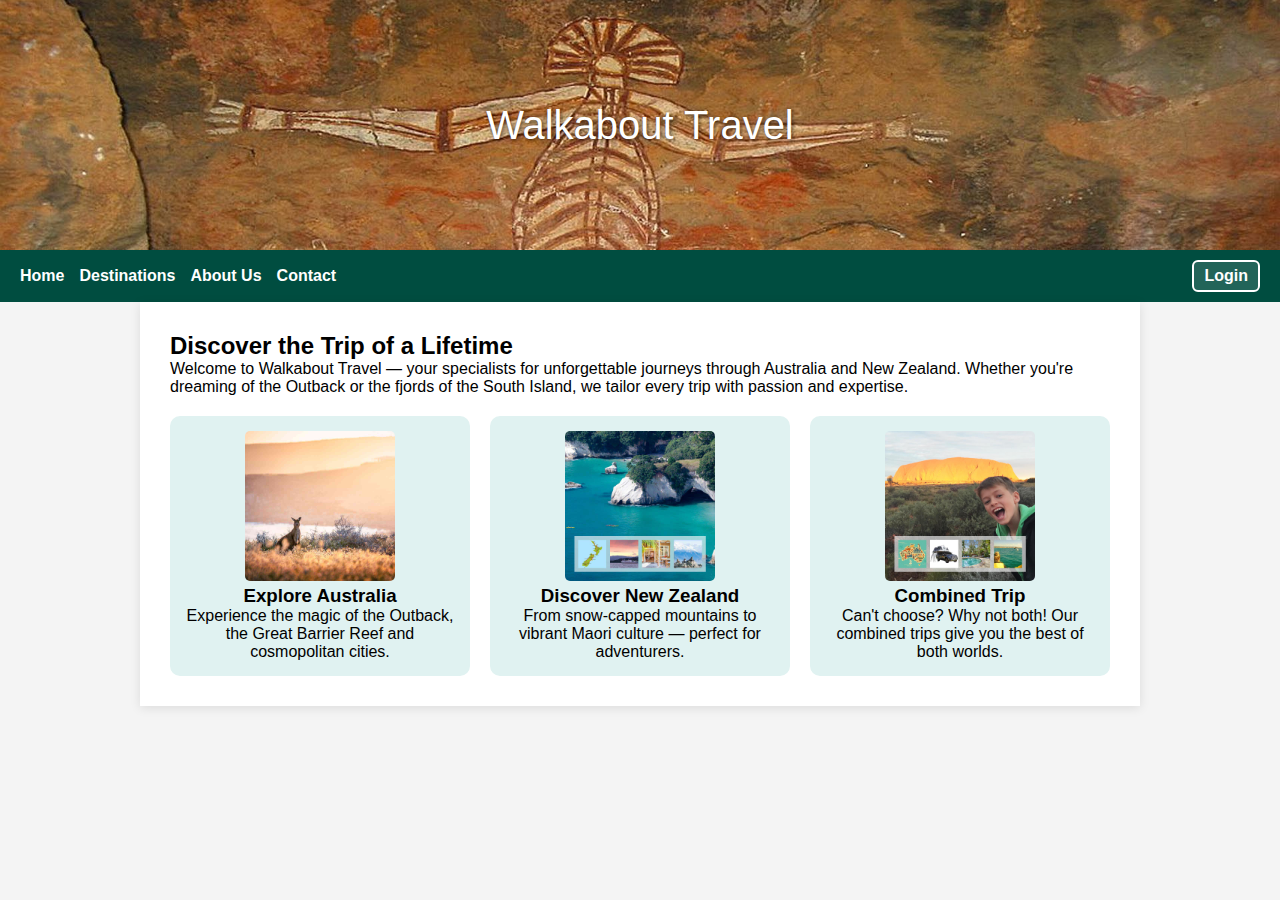
<file: index.html>
<!DOCTYPE html>
<html lang="en">
<head>
    <meta charset="UTF-8">
    <meta name="viewport" content="width=device-width, initial-scale=1.0">
    <title>Walkabout Travel</title>
    <link rel="stylesheet" href="../CSS/styles.css">
    <style>
        body {
            margin: 0;
            font-family: Arial, sans-serif;
            background-color: #f4f4f4;
        }

        header {
            background: url('../Pictures/banner.jpg') center/cover no-repeat;
            height: 250px;
            display: flex;
            align-items: center;
            justify-content: center;
            color: white;
            text-shadow: 1px 1px 4px rgba(0,0,0,0.7);
            font-size: 2.5rem;
        }

        nav {
            background-color: #004d40;
            padding: 10px 20px;
            display: flex;
            justify-content: space-between;
            align-items: center;
        }

        nav .nav-links {
            display: flex;
            gap: 15px;
        }

        nav a {
            color: white;
            text-decoration: none;
            font-weight: bold;
        }

        nav a:hover {
            text-decoration: underline;
        }

        main {
            padding: 30px;
            max-width: 1000px;
            margin: auto;
            background-color: white;
            box-shadow: 0 2px 10px rgba(0,0,0,0.1);
        }

        .product-promo {
            display: grid;
            grid-template-columns: repeat(auto-fit, minmax(250px, 1fr));
            gap: 20px;
            margin-top: 20px;
        }

        .product {
            background: #e0f2f1;
            padding: 15px;
            border-radius: 10px;
            text-align: center;
        }

        .product img {
            max-width: 100%;
            height: 150px;
            object-fit: cover;
            border-radius: 5px;
        }

        .login-btn {
            background: #ffffff22;
            border: 2px solid #fff;
            padding: 5px 10px;
            border-radius: 6px;
            color: white;
        }

        .login-btn:hover {
            background: white;
            color: #004d40;
        }
    </style>
</head>
<body>
    <header>
        Walkabout Travel
    </header>

    <nav>
        <div class="nav-links">
            <a href="index.html">Home</a>
            <a href="#">Destinations</a>
            <a href="#">About Us</a>
            <a href="#">Contact</a>
        </div>
        <a class="login-btn" href="../PHP/login.php">Login</a>
    </nav>

    <main>
        <h2>Discover the Trip of a Lifetime</h2>
        <p>
            Welcome to Walkabout Travel — your specialists for unforgettable journeys through Australia and New Zealand. Whether you're dreaming of the Outback or the fjords of the South Island, we tailor every trip with passion and expertise.
        </p>

        <div class="product-promo">
            <div class="product">
                <img src="../Pictures/sample1.jpg" alt="Australia Tour">
                <h3>Explore Australia</h3>
                <p>Experience the magic of the Outback, the Great Barrier Reef and cosmopolitan cities.</p>
            </div>
            <div class="product">
                <img src="../Pictures/sample2.jpg" alt="New Zealand Tour">
                <h3>Discover New Zealand</h3>
                <p>From snow-capped mountains to vibrant Maori culture — perfect for adventurers.</p>
            </div>
            <div class="product">
                <img src="../Pictures/sample3.jpg" alt="Combined Tour">
                <h3>Combined Trip</h3>
                <p>Can't choose? Why not both! Our combined trips give you the best of both worlds.</p>
            </div>
        </div>
    </main>
</body>
</html>
</file>
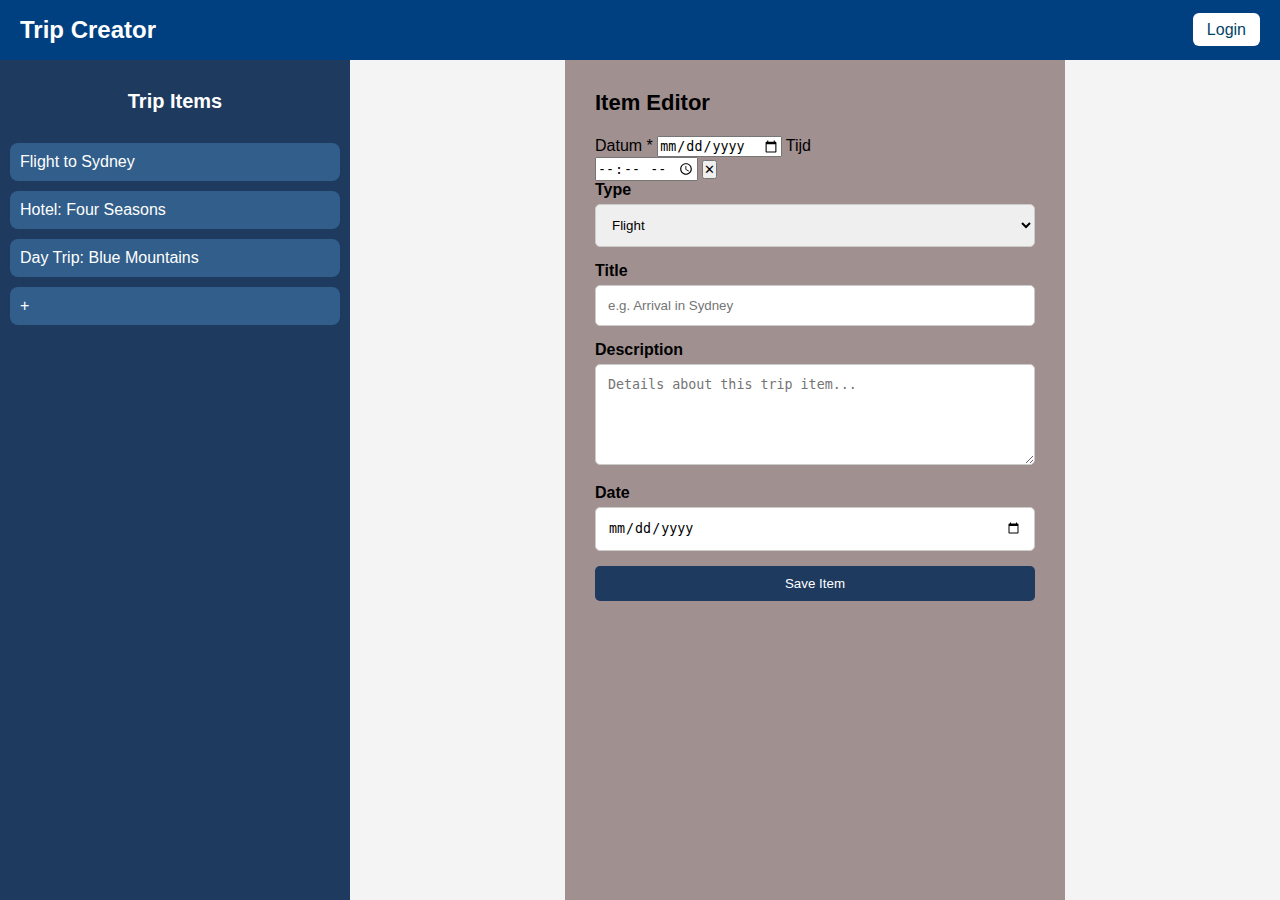
<file: HTML/trip_create - Copy.html>
<!DOCTYPE html>
<html lang="en">
<head>
  <meta charset="UTF-8" />
  <meta name="viewport" content="width=device-width, initial-scale=1.0" />
  <title>Trip Creator</title>
  <link rel="stylesheet" href="../CSS/styles.css" />
  <link rel="stylesheet" href="../CSS/trip_create.css" />
</head>
<body>
  <!-- Top Navigation Bar -->
  <header class="top-bar">
    <div class="logo">Trip Creator</div>
    <div class="account-button">
      <a href="../PHP/login.php" class="btn-account">Login</a>
    </div>
  </header>

  <!-- Main Layout -->
  <div class="creator-wrapper">
    <div class="sidebar">
      <h2 class="section-title">Trip Items</h2>
      <div class="item">Flight to Sydney</div>
      <div class="item">Hotel: Four Seasons</div>
      <div class="item">Day Trip: Blue Mountains</div>
      <div class="item" onclick="openEditor()">+</div>
    </div>

    <div class="editor-panel">
      <div class="editor-header section-title">Item Editor</div>
      <div class="form-row">
        <label for="item-date">Datum <span class="required">*</span></label>
        <input type="date" id="item-date" name="item-date" required>

        <label for="item-time">Tijd</label>
        <div class="time-input-wrapper">
          <input type="time" id="item-time" name="item-time">
          <button type="button" class="clear-time" onclick="document.getElementById('item-time').value = ''">✕</button>
        </div>
      </div>

      <div class="field">
        <label for="type">Type</label>
        <select id="type">
          <option>Flight</option>
          <option>Hotel</option>
          <option>Activity</option>
          <option>Transport</option>
        </select>
      </div>
      <div class="field">
        <label for="title">Title</label>
        <input type="text" id="title" placeholder="e.g. Arrival in Sydney" />
      </div>
      <div class="field">
        <label for="description">Description</label>
        <textarea id="description" rows="5" placeholder="Details about this trip item..."></textarea>
      </div>
      <div class="field">
        <label for="date">Date</label>
        <input type="date" id="date" />
      </div>
      <button class="btn" onclick="saveItem()">Save Item</button>
    </div>
  </div>

  <!-- Modal -->
  <div class="modal" id="modal">
    <div class="modal-content">
      <h3>Search Item</h3>
      <input type="text" placeholder="Search for item name..." />
      <button class="btn" style="margin-top:10px;">Search</button>
    </div>
  </div>

  <!-- Scripts -->
  <script>
    function openEditor() {
      document.getElementById('modal').style.display = 'flex';
    }

    function saveItem() {
      alert("Saving item... (placeholder)");
    }

    window.onclick = function(event) {
      const modal = document.getElementById('modal');
      if (event.target == modal) {
        modal.style.display = "none";
      }
    }
  </script>
</body>
</html>
</file>
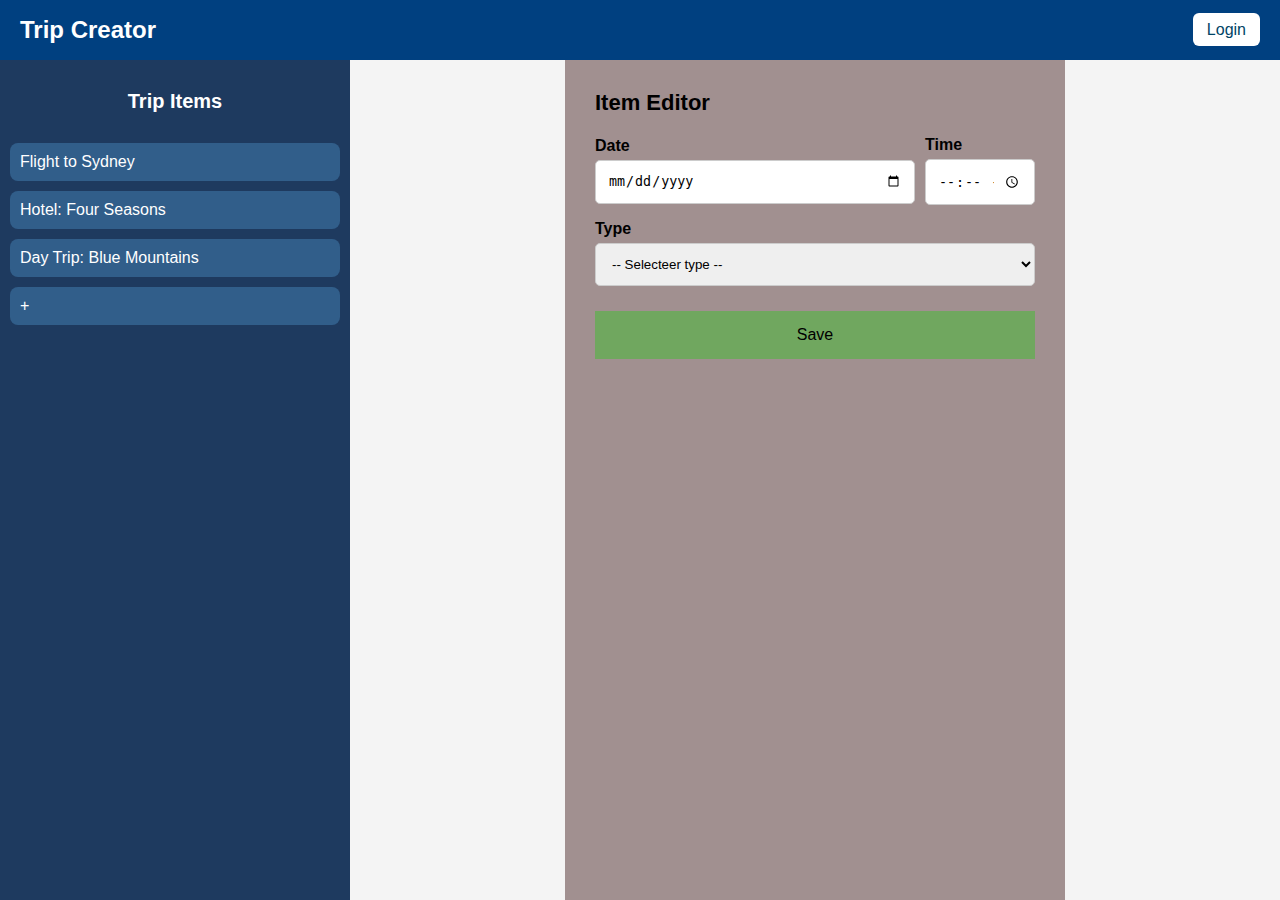
<file: HTML/trip_create.html>
<!DOCTYPE html>
<html lang="en">
<head>
  <meta charset="UTF-8" />
  <meta name="viewport" content="width=device-width, initial-scale=1.0" />
  <title>Trip Creator</title>
  <link rel="stylesheet" href="../CSS/styles.css" />
  <link rel="stylesheet" href="../CSS/trip_create.css" />
</head>
<body>
  <!-- Top Navigation Bar -->
  <header class="top-bar">
    <div class="logo">Trip Creator</div>
    <div class="account-button">
      <a href="../PHP/login.php" class="btn-account">Login</a>
    </div>
  </header>

  <!-- Main Layout -->
  <div class="creator-wrapper">
    <div class="sidebar">
      <h2 class="section-title">Trip Items</h2>
      <div class="item">Flight to Sydney</div>
      <div class="item">Hotel: Four Seasons</div>
      <div class="item">Day Trip: Blue Mountains</div>
      <div class="item" onclick="openEditor()">+</div>
    </div>

    <div class="editor-panel">
      <div class="editor-header section-title">Item Editor</div>

      <!-- Date and Time Row -->
      <div class="field inline">
        <div class="field-left">
          <label for="date">Date</label>
          <input type="date" id="date" required />
        </div>
        <div class="field-right">
          <label for="time">Time</label>
          <input type="time" id="time" />
        </div>
      </div>


      <!-- Type Selector -->
      <div class="field">
        <label for="mainType">Type</label>
        <select id="mainType" onchange="handleTypeChange()">
          <option value="">-- Selecteer type --</option>
          <option value="vlucht">Vluchten</option>
          <option value="accommodatie">Accommodatie</option>
          <option value="vervoer">Vervoer</option>
          <option value="excursie">Excursies</option>
          <option value="route">Route / Locatie informatie</option>
          <option value="notitie">Notitie pagina</option>
        </select>
      </div>

      <!-- Dynamic fields for Accommodatie -->
      <!--       <div id="accommodatieFields" style="display:none;">
        <div class="field">
          <label for="hotelName">Hotelnaam</label>
          <input type="text" id="hotelName" placeholder="Bijv. Four Seasons Sydney" />
        </div>
        <div class="field">
          <label for="hotelAddress">Adres</label>
          <input type="text" id="hotelAddress" placeholder="Straat + Plaats" />
        </div>
        <div class="field">
          <label for="nights">Aantal nachten</label>
          <input type="number" id="nights" min="1" placeholder="Bijv. 2" />
        </div>
      </div> -->

      <!-- Dynamic fields for Vlucht -->
      <div id="vluchtFields" style="display:none;">
        <div class="field">
          <label for="vluchtVan">Van</label>
          <input type="text" id="vluchtVan" placeholder="Bijv. Amsterdam (AMS)" />
        </div>
        <div class="field">
          <label for="vluchtNaar">Naar</label>
          <input type="text" id="vluchtNaar" placeholder="Bijv. Sydney (SYD)" />
        </div>
        <div class="field">
          <label for="maatschappij">Maatschappij</label>
          <input type="text" id="maatschappij" placeholder="Bijv. Singapore Airlines" />
        </div>
      </div>

      <!-- Dynamic fields for Accommodatie -->
        <!--       <div id="accommodatieFields" style="display:none;">
        <div class="field inline">
          <div class="field-left">
            <label for="searchCity">Stad</label>
            <input type="text" id="searchCity" placeholder="Bijv. Sydney" oninput="searchHotels()" />
          </div>
          <div class="field-right">
            <label for="searchNights">Aantal nachten</label>
            <input type="number" id="searchNights" min="1" placeholder="Bijv. 2" />
          </div>
        </div>
        <div class="field">
          <label for="searchName">Zoek hotelnaam</label>
          <input type="text" id="searchName" placeholder="Bijv. Four Seasons" oninput="filterHotelResults()" />
        </div>
        <div id="hotelResults" class="hotel-result-container"> -->
          <!-- Row for city and nights -->
          <!--           <div class="field-row">
            <input type="text" id="stad-input" placeholder="Stad" class="field-left" />
            <input type="number" id="nachten-input" placeholder="Nachten" class="field-right" />
          </div> -->

          <!-- Search box for filtering hotels by name -->
          <!--           <div class="field-row">
            <input type="text" id="hotel-search-input" placeholder="Zoek hotelnaam..." />
          </div> -->

          <!-- Container for hotel results -->
          <!--           <div id="hotel-results" class="hotel-results-container"></div>
        </div>        
      </div> -->

      <!-- Dynamic fields for Accommodatie -->
      <div id="accommodatieFields" style="display:none;">
        <!-- Inline input for Stad and Aantal nachten -->
        <div class="field inline">
          <div class="field-left">
            <label for="searchCity">Stad</label>
            <input type="text" id="searchCity" placeholder="Bijv. Sydney" oninput="searchHotels()" />
          </div>
          <div class="field-right">
            <label for="searchNights">Aantal nachten</label>
            <input type="number" id="searchNights" min="1" placeholder="Bijv. 2" />
          </div>
        </div>

        <!-- Hotel name filter -->
        <div class="field">
          <label for="searchName">Zoek hotelnaam</label>
          <input type="text" id="searchName" placeholder="Bijv. Four Seasons" oninput="filterHotelResults()" />
        </div>

        <!-- Container for hotel results -->
        <div id="hotel-results" class="hotel-results-container"></div>
      </div>



      <!-- <button class="btn" onclick="saveItem()">Save Item</button> -->
      <div id="actionButtons" class="action-buttons">
        <button id="saveItemBtn" class="save-btn">Save</button>
        <!-- Delete button will be added dynamically when needed -->
      </div>
    </div>
  </div>

  <!-- Modal -->
  <div class="modal" id="modal">
    <div class="modal-content">
      <h3>Search Item</h3>
      <input type="text" placeholder="Search for item name..." />
      <button class="btn" style="margin-top:10px;">Search</button>
    </div>
  </div>

  <!-- Scripts -->
  <script src="../JS/trip_create.js"></script>
</body>
</html>
</file>
<file: CSS/trip_create.css>
.floating-add-btn {
  position: fixed;
  right: 32px;
  bottom: 32px;
  z-index: 1000;
  background-color: #70a75f;
  /* soft green, matches save-btn */
  color: #fff;
  border: none;
  border-radius: 24px;
  padding: 16px 32px;
  font-size: 20px;
  font-weight: 600;
  box-shadow: 0 4px 16px rgba(0,0,0,0.15);
  cursor: pointer;
  display: none;
  transition: opacity 0.3s, transform 0.3s;
}
.floating-add-btn.visible {
  display: block;
  opacity: 1;
  transform: translateY(0);
}

/* Floating delete button - matches the add button style */
.floating-delete-btn {
  position: fixed;
  right: 32px; /* Far right corner */
  bottom: 32px; /* Same bottom position as add button */
  z-index: 1000;
  background-color: #dc3545;
  /* Red color for delete */
  color: #fff;
  border: none;
  border-radius: 24px;
  padding: 16px 32px;
  font-size: 20px;
  font-weight: 600;
  box-shadow: 0 4px 16px rgba(0,0,0,0.15);
  cursor: pointer;
  display: block;
  opacity: 1;
  width: auto;
  min-width: 120px;
  transition: opacity 0.3s, transform 0.3s, background-color 0.3s;
}

.floating-delete-btn:hover {
  background-color: #c82333; /* Darker red on hover */
}

/* Tour duration display */
.tour-duration {
  color: #666;
  font-size: 0.9em;
  margin: 4px 0;
  font-style: italic;
}
#product-options-form fieldset legend {
  display: none;
}
#product-checklist li:first-child {
  margin-top: 18px;
}
#product-checklist {
  margin-top: 18px;
}
/* Remove border from fieldset in product options form */
#product-options-form fieldset {
  border: none !important;
}

/* Action buttons styling */
#actionButtons {
  display: flex;
  gap: 10px;
  margin-top: 10px;
  align-items: center;
}

.delete-btn {
  background-color: #dc3545 !important; /* Red */
  color: white !important;
  border: none !important;
  padding: 10px 20px !important;
  border-radius: 4px !important;
  cursor: pointer !important;
  font-size: 14px !important;
  transition: background-color 0.3s ease;
}

.delete-btn:hover {
  background-color: #c82333 !important; /* Darker red on hover */
}

/* Update button styling when in edit mode */
#add-selection-btn[data-mode="update"] {
  background-color: #ff8c00 !important; /* Orange */
  color: white !important;
  transition: background-color 0.3s ease;
}

#add-selection-btn[data-mode="update"]:hover {
  background-color: #e67e00 !important; /* Darker orange on hover */
}

/* Edit mode indicator for sidebar items */
.item.editing {
  border-left: 4px solid #ff8c00 !important; /* Orange left border */
  background-color: rgba(255, 140, 0, 0.1) !important; /* Light orange background */
}

.item {
  cursor: pointer;
  transition: background-color 0.2s ease;
}

.item:hover {
  background-color: rgba(0, 0, 0, 0.05);
}

#product-extras-list {
  margin: 10px 0 0 0;
  padding-left: 0;
  display: block;
}

#product-extras-list div {
  margin-bottom: 8px;
  display: flex;
  align-items: center;
}

#product-extras-list input[type="checkbox"] {
  margin-right: 8px;
  accent-color: #007BFF;
}

#product-extras-list label {
  font-size: 15px;
  color: #333;
  cursor: pointer;
}
/* Restore product options flex layout for room cards */
.product-options {
  display: flex;
  flex-wrap: wrap;
  gap: 10px;
}

/* Restore main image box style */
.product-main-image {
  width: 100%;
  height: 250px;
  background-color: #ddd;
  background-position: center;
  background-size: cover;
  cursor: pointer;
  margin-top: 20px;
  margin-bottom: 20px;
}

/* Restore product info panel layout */
.product-info-panel {
  flex-grow: 1;
  font-size: 20px;
  margin-bottom: 20px;
  margin-top: 20px;
  padding: 10px;
  text-align: left;
  box-sizing: border-box;
  max-height: 100%;
  overflow-y: auto;
  padding-right: 10px;
  opacity: 0;
  transform: translateX(20px);
  transition: opacity 1.0s ease, transform 1.0s ease;
  visibility: hidden;
  pointer-events: none;
}
.product-info-panel.visible {
  opacity: 1;
  transform: translateX(0);
  visibility: visible;
  pointer-events: auto;
}

/* Room card styles */
.room-card {
  display: flex;
  flex-direction: column;
  align-items: center;
  border: 1px solid #ccc;
  border-radius: 10px;
  padding: 1rem;
  margin-bottom: 1rem;
  box-shadow: 0 2px 10px rgba(0,0,0,0.1);
  background: #fff;
  transition: box-shadow 0.3s, border 0.3s;
  width: 180px;
  min-width: 180px;
  max-width: 180px;
  box-sizing: border-box;
}
.room-card:hover {
  box-shadow: 0 4px 16px rgba(0,0,0,0.12);
  border-color: #007bff;
}
.room-card.selected {
  border-color: #28a745;
  box-shadow: 0 0 5px #28a745;
}
.room-card img {
  width: 100%;
  height: 100px;
  object-fit: cover;
  margin-bottom: 8px;
  cursor: pointer;
}
.room-card .room-name {
  font-weight: bold;
  text-align: center;
  width: 100%;
  word-break: break-word;
  display: -webkit-box;
/*   -webkit-line-clamp: 2;
  -webkit-box-orient: vertical; */
  overflow: hidden;
}
.room-card .room-price {
  font-size: 14px;
  color: #555;
  margin-top: auto;
}

/* Description panels */
#product-description {
  background-color: #f9f9f9;
  border-left: 4px solid #007BFF;
  border-radius: 8px;
  padding: 1rem 1.5rem;
  font-size: 14px;
  line-height: 1.5;
  color: #444;
  margin-bottom: 20px;
}
#product-description .description-title {
  margin-top: 0;
  font-size: 1.2rem;
  color: #007BFF;
  font-weight: 600;
  margin-bottom: 0.5rem;
}
#product-description p#product-description-content {
font-size: 20px;
font-weight: 500; /* medium */
line-height: 1.6;
color: #444;
margin: 0 0 8px 0;
margin-bottom: 14px;
font-family: inherit;
}
#room-description-box {
  margin-top: 2rem;
  padding: 1rem 1.5rem;
  background-color: #f9f9f9;
  border-left: 4px solid #007BFF;
  border-radius: 8px;
}
#room-description-box h3 {
  margin-top: 0;
  font-size: 1.2rem;
  color: #007BFF;
}
#room-description-box p {
  margin: 0;
  line-height: 1.5;
  color: #444;
}
.creator-wrapper {
  position: absolute;
  top: 60px;
  left: 0;
  right: 0;
  bottom: 0;
  display: flex;
  overflow: hidden;
}

.section-title {
  font-size: 20px;
  font-weight: 600;
/*   color: #333; */
  margin: 0;
  padding: 0;
}

/* Sidebar fixed width */
.sidebar {
  width: 350px;
  background-color: #1e3a5f;
  color: white;
  padding: 0 10px;
  overflow-y: auto;
  flex-shrink: 0; /* Prevent shrinking */
}

.sidebar h2 {
  font-size: 20px;
  margin-bottom: 20px;
  margin-top: 20px;
  padding: 10px;
  text-align: center;
}

.item {
  background: #315e8a;
  margin-bottom: 10px;
  padding: 10px;
  border-radius: 8px;
  cursor: pointer;
  color: #fff; /* Ensure text is visible on dark background */
}

/* Trip item content styling */
.item-header {
  display: flex;
  justify-content: space-between;
  align-items: center;
}

.item-title {
  margin: 4px 0;
  text-align: left;
  font-weight: 500;
}

.item-price {
  font-size: 0.9em;
  color: #ccc; /* Lighter color for better contrast on dark background */
}

/* Container for editor + results + save */
.trip-editor-container {
  display: flex;
  flex-direction: column;
  align-items: flex-start;
  /* height: 100%; */
  width: 500px;
  max-width: 500px;
  min-width: 500px;
  margin-left: 0; /* Center the editor container horizontally if there's extra space */
  margin-right: auto;
  flex-shrink: 0;
}

/* Editor panel fills full width of trip-editor-container */
.editor-panel {
  position: relative;
  display: flex;
  flex-direction: column;
  height: auto;
  flex-grow: 0;
  background: #a19090;
  min-height: unset;
  width: 500px;
  max-width: 500px;
  min-width: 500px;
  margin: 0 auto; /* center horizontally */
  padding: 30px;

  max-height: none;
  overflow: visible;
  /* overflow-y: auto; */
  box-sizing: border-box;
  transition: width 0.3s ease;
}

.editor-header {
  font-size: 22px;
  margin-bottom: 20px;
  cursor: pointer;
  display: flex;
  justify-content: space-between;
  align-items: center;
  user-select: none;
  transition: font-size 0.3s ease, margin-bottom 0.3s ease;
}

.editor-panel.collapsed .editor-header {
  font-size: 16px;
  margin-bottom: 0;
}

.collapse-indicator {
  font-size: 24px;
  font-weight: bold;
  transition: transform 0.3s ease, font-size 0.3s ease;
}

.editor-panel.collapsed .collapse-indicator {
  transform: rotate(180deg);
  font-size: 18px;
}

.editor-content {
  transition: all 0.3s ease;
}

.editor-panel.collapsed .editor-content {
  display: none;
}

.editor-panel.collapsed {
  max-height: 28px;
  overflow: hidden;
  padding: 5px 30px;
  transition: height 0.3s ease;
}

.editor-panel .toggle-button {
  position: absolute;
  bottom: 0;
  left: 0;
  width: 100%;
  box-sizing: border-box;
  background-color: #244870;
  color: #fff;
  padding: 5px 10px;
  font-size: 14px;
  border: none;
  border-radius: 0;
  cursor: pointer;
  text-align: left;
  margin: 0; /* remove any top/bottom margin */
}


.editor-panel.collapsed .toggle-button::after {
  max-height: 40px; /* Enough for button */
  overflow: hidden;
  padding: 5px 30px;
  position: relative;
  content: "▶ Invoer tonen";
}

.editor-panel:not(.collapsed) .toggle-button::after {
  content: "▼ Invoer verbergen";
}


.input-panel {
  /* Only take as much height as needed by visible inputs */
  display: flex;
  flex-direction: column;
  gap: 15px;
}

.editor-panel > *:not(.action-buttons):last-child {
  margin-bottom: 0 !important;
}

.action-buttons {
  /* position: absolute; */
  bottom: 0;
  left: 0;
  width: 100%;
  display: flex;
  /* border-top: 1px solid #ccc; */
}

.save-panel {
  padding: 0; /* remove inner padding to allow full size button */
  background-color: #f8f8f8;
  border-top: 1px solid #ccc;
  display: flex;
  width: 100%;
  height: 60px; /* fixed height, adjust if needed */
  box-sizing: border-box;
}

.save-button {
  flex: 1 1 100%;
  background-color: grey; /* default disabled color */
  color: white;
  border: none;
  font-size: 16px;
  cursor: not-allowed;
  transition: background-color 0.3s ease;
  width: 100%;
  height: 100%;
  border-radius: 0;
}

.save-button.enabled {
  background-color: #007f5f; /* green */
  cursor: pointer;
}

.save-button:disabled {
  background-color: grey;
  cursor: not-allowed;
}

.save-btn, .delete-btn {
  flex: 1;
  padding: 15px 0;
  border: none;
  font-size: 16px;
  cursor: pointer;
}

.save-btn {
  background-color: #70a75f; /* soft green */
  color: #000;
}

.delete-btn {
  background-color: #c04d4d; /* soft red */
  color: #000;
}


.field {
  margin-bottom: 15px;
  padding-right: 0;
}

.field label {
  display: block;
  font-weight: bold;
}

.field input,
.field textarea,
.field select {
  width: 100%;
  max-width: 600px;
  padding: 12px;
  margin-top: 5px;
  border: 1px solid #ccc;
  border-radius: 5px;
}

.field.inline {
  display: flex;
  align-items: center;
  gap: 10px;
}

.field.inline .field-left {
  flex: 1;
}

.field.inline .field-right {
  width: 25%;
  min-width: 100px; /* fallback in case space is too small */
}

.hotel-results-container {
  flex-grow: 1;
  max-width: 600px;
  min-width: 400px;
  width: 100%;
  margin: 0 auto;
  overflow-x: hidden;
  overflow-y: auto;
  padding: 0 15px;
  margin-top: 5px;
  margin-bottom: 10px;
}


.hotel-card {
    display: flex;
    align-items: center;

    border: 1px solid #ccc;
    border-radius: 10px;
    padding: 1rem;
    margin-bottom: 1rem;
    box-shadow: 0 1px 3px rgba(0, 0, 0, 0.1);
    cursor: pointer;
    transition: background-color 0.3s, border 0.3s;
}

.hotel-card:hover {
    background-color: #f0f8ff;
    border-color: #007bff;
}

.hotel-card.selected {
    background-color: #d0ebff;
    border-color: #0056b3;
}

.hotel-card img {
  width: 80px;
  height: 60px;
  object-fit: cover;
  border-radius: 4px;
  flex-shrink: 0; /* Prevent image from shrinking */
}

.hotel-info {
  flex-grow: 1;
  margin-left: 10px;
}

.hotel-info h4 {
  margin: 0;
  font-size: 16px;
}

.hotel-info p {
  margin: 2px 0;
  font-size: 14px;
  color: #666;
}

.hotel-price {
  font-weight: bold;
  font-size: 14px;
  margin-top: 4px;
}

.select-hotel-btn {
  background-color: #007f5f;
  color: white;
  border: none;
  padding: 6px 10px;
  border-radius: 4px;
  cursor: pointer;
}



.modal {
  display: none;
  position: fixed;
  top: 0; left: 0;
  width: 100%;
  height: 100%;
  background: rgba(0,0,0,0.6);
  justify-content: center;
  align-items: center;
  z-index: 9999;
}

.modal-content {
  background: white;
  padding: 20px;
  border-radius: 8px;
  width: 400px;
}

.modal-content h3 {
  margin-top: 0;
}

.btn {
  padding: 10px 20px;
  background: #1e3a5f;
  color: white;
  border: none;
  border-radius: 5px;
  cursor: pointer;
}

.btn:hover {
  background-color: #244870;
}

.type-fields .field {
  margin-bottom: 15px;
}

/* Quantity input for extras: narrow, no border, center text */
.extra-qty-input {
  width: 28px;
  min-width: 28px;
  max-width: 32px;
  margin: 0 4px;
  border: none;
  background: transparent;
  text-align: center;
  font-size: 1.1em;
  outline: none;
}
/* Plus/minus buttons: wider, transparent background, larger font */
.extra-minus-btn, .extra-plus-btn {
  width: 48px;
  min-width: 40px;
  height: 32px;
  border-radius: 8px;
  border: none;
  background: rgba(200,200,200,0.2);
  color: #333;
  font-size: 1.5em;
  cursor: pointer;
  margin: 0 2px;
  transition: background 0.2s;
}
.extra-minus-btn:hover, .extra-plus-btn:hover {
  background: rgba(40, 167, 69, 0.15);
}

/* ========== PICTURE SLIDER INTEGRATION ========== */

/* Room picture section styling */
.room-picture-section {
  margin-top: 20px;
  padding-top: 15px;
  border-top: 1px solid #e0e0e0;
}

.room-picture-section h4 {
  margin: 0 0 10px 0;
  font-size: 1.1rem;
  color: #333;
  font-weight: 600;
}

/* Override picture slider height for room section */
.room-picture-section .picture-slider-container {
  height: 300px;
}

/* Ensure product main slider has proper sizing */
.product-main-image .picture-slider-container {
  height: 400px;
  margin-bottom: 20px;
}

/* Responsive adjustments for picture sliders */
@media (max-width: 768px) {
  .product-main-image .picture-slider-container {
    height: 250px;
  }
  
  .room-picture-section .picture-slider-container {
    height: 200px;
  }
}

/* ========== TOUR CARD SPACING ========== */
.tour-card .hotel-details {
  margin-left: 10px;
}
</file>
<file: CSS/styles.css>
/* Reset + Global Defaults */
* {
  margin: 0;
  padding: 0;
  box-sizing: inherit;
}

*, *::before, *::after {
  box-sizing: inherit;
}

body {
  margin: 0;
  padding: 0;
  box-sizing: border-box;
  height: 100%;
  width: 100%;
  overflow: hidden;
  font-family: sans-serif;
  background-color: #f4f4f4;
}

h1 {
  color: #333;
}

/* Top Bar (Global across pages) */
.top-bar {
  position: fixed;
  top: 0;
  left: 0;
  width: 100%;
  height: 60px;
  background-color: #004080;
  color: white;
  display: flex;
  align-items: center;
  justify-content: space-between;
  padding: 0 20px;
  z-index: 1000;
}

.top-bar .logo {
  font-size: 24px;
  font-weight: bold;
  color: white;
}

.btn-account {
  background-color: #ffffff;
  color: #004466;
  padding: 8px 14px;
  border-radius: 6px;
  text-decoration: none;
  font-weight: 500;
  transition: background-color 0.3s ease;
}

.btn-account:hover {
  background-color: #cceeff;
}
</file>
